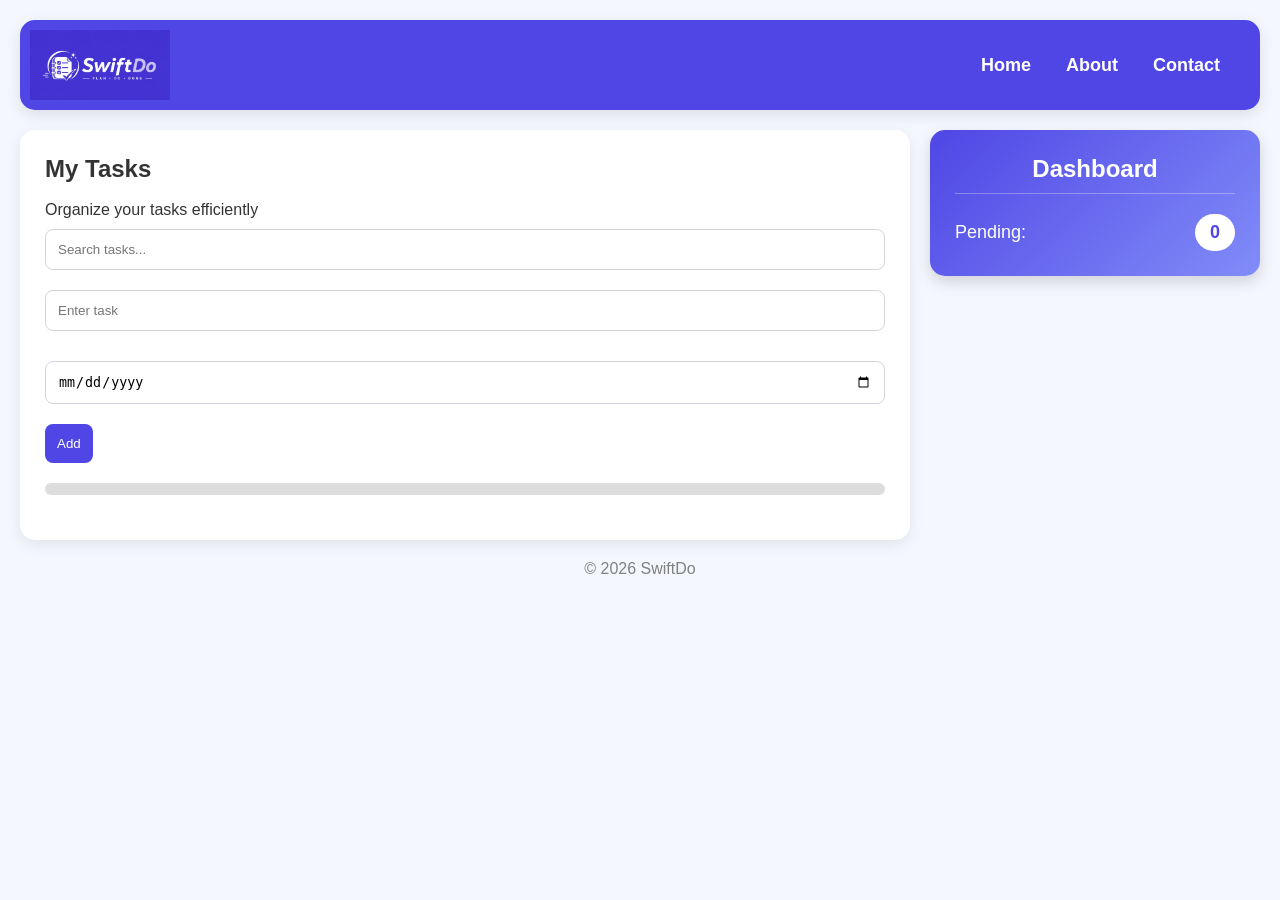
<file: index.html>
<!DOCTYPE html>
<html lang="en">

<head>


<meta charset="UTF-8">

<meta name="viewport"
content="width=device-width, initial-scale=1.0">

<title>SwiftDo</title>

<link rel="stylesheet"
href="style.css">

<link rel="stylesheet"
href="https://cdnjs.cloudflare.com/ajax/libs/font-awesome/6.7.2/css/all.min.css">

</head>

<body>

<header id="header">

<img
src="SwiftDo.png"
alt="SwiftDo Logo"
id="logo-image">

<nav>

<ul id="nav">

<li><a href="index.html">Home</a></li>

<li><a href="about.html">About</a></li>

<li><a href="contact.html">Contact</a></li>

</ul>

</nav>

</header>


<div id="container">

<main id="main-content">

<h2>My Tasks</h2>
<br>
<p>
Organize your tasks efficiently
</p>



<input
type="text"
id="search"
placeholder="Search tasks...">

<form id="task-form">

<input
type="text"
id="task-input"
placeholder="Enter task"
required>

<input
type="date"
id="task-date">

<button type="submit">

Add

</button>

</form>


<div class="progress">

<div id="progress-bar">

</div>

</div>

<ul id="task-list"></ul>

</main>


<aside id="status-side">

<h3>Dashboard</h3>

<p>
Pending:
<span id="pending-count">
0
</span>
</p>

</aside>

</div>

<footer>

<p>

© 2026 SwiftDo

</p>

</footer>

<script src="script.js"></script>

</body>
</html>
</file>
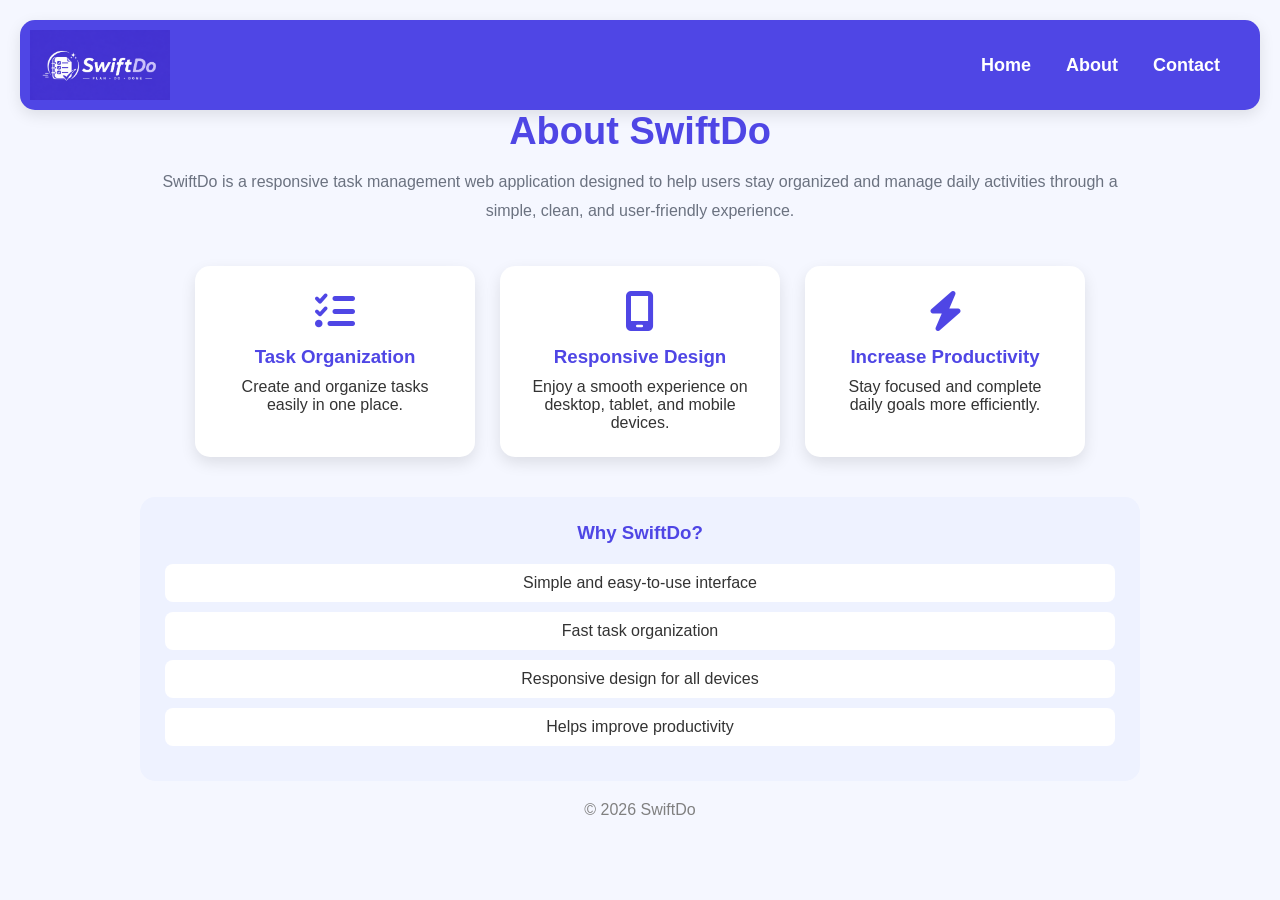
<file: about.html>
<!DOCTYPE html>
<html lang="en">

<head>

<meta charset="UTF-8">

<meta name="viewport"
content="width=device-width, initial-scale=1.0">

<title>SwiftDo</title>

<link rel="stylesheet"
href="style.css">

<link rel="stylesheet"
href="https://cdnjs.cloudflare.com/ajax/libs/font-awesome/6.7.2/css/all.min.css">

</head>

<body>

<header id="header">

<img
src="SwiftDo.png"
alt="SwiftDo Logo"
id="logo-image">


<nav>

<ul id="nav">

<li>
<a href="index.html">
Home
</a>
</li>

<li>
<a href="about.html">
About
</a>
</li>

<li>
<a href="contact.html">
Contact
</a>
</li>

</ul>

</nav>

</header>


<main class="page">

<div class="about-container">

<h2>About SwiftDo</h2>

<p class="about-text">

SwiftDo is a responsive task management web application designed to help users stay organized and manage daily activities through a simple, clean, and user-friendly experience.

</p>


<div class="about-cards">


<div class="about-card">

<i class="fa-solid fa-list-check"></i>

<h3>Task Organization</h3>

<p>

Create and organize tasks easily in one place.

</p>

</div>



<div class="about-card">

<i class="fa-solid fa-mobile-screen"></i>

<h3>Responsive Design</h3>

<p>

Enjoy a smooth experience on desktop, tablet, and mobile devices.

</p>

</div>



<div class="about-card">

<i class="fa-solid fa-bolt"></i>

<h3>Increase Productivity</h3>

<p>

Stay focused and complete daily goals more efficiently.

</p>

</div>

</div>


<div class="goal-section">

<h3>Why SwiftDo?</h3>

<ul>

<li>Simple and easy-to-use interface</li>

<li>Fast task organization</li>

<li>Responsive design for all devices</li>

<li>Helps improve productivity</li>

</ul>

</div>

</div>

</main>


<footer>

<p>

© 2026 SwiftDo

</p>

</footer>

</body>

</html>
</file>
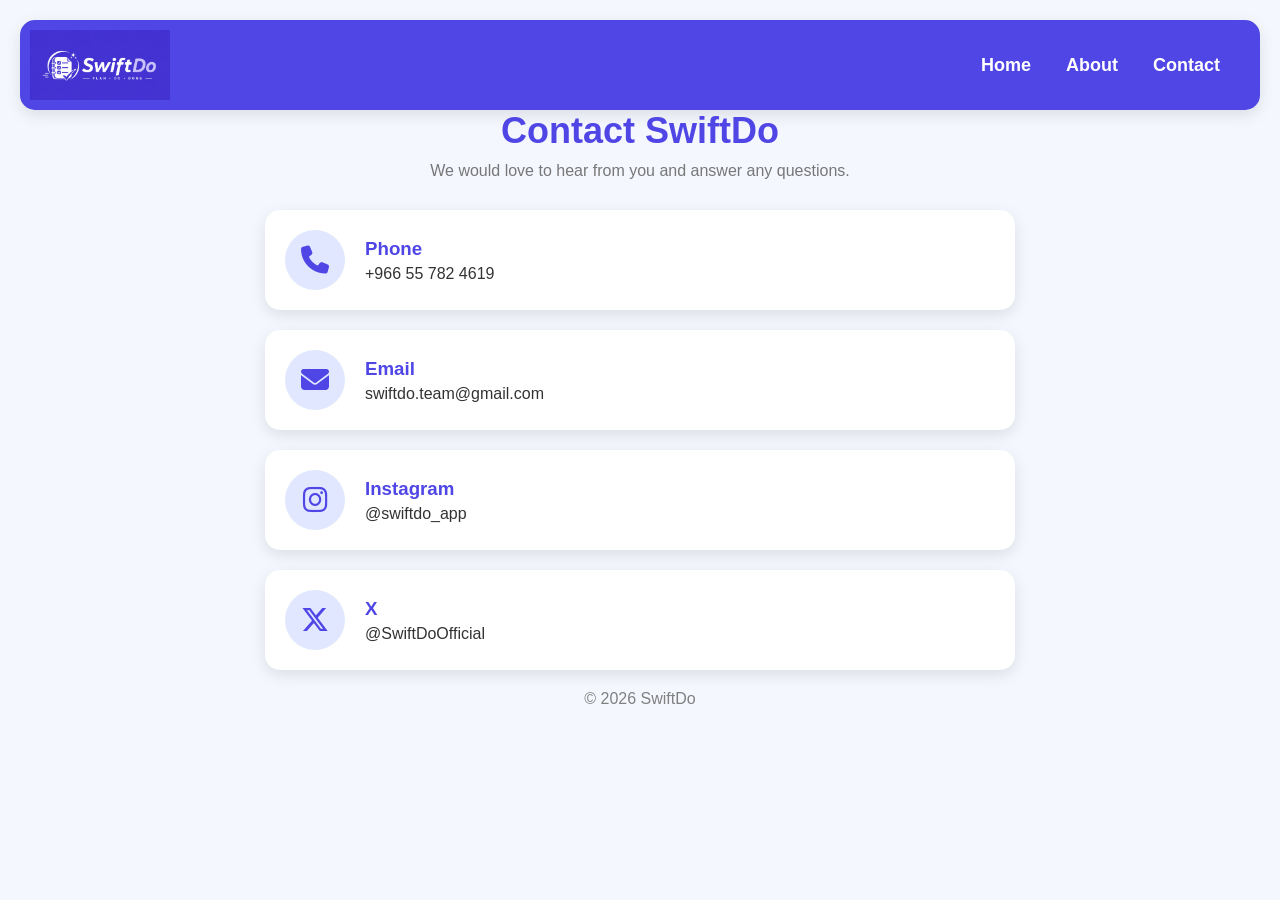
<file: contact.html>
<!DOCTYPE html>
<html lang="en">

<head>

<meta charset="UTF-8">

<meta name="viewport"
content="width=device-width, initial-scale=1.0">

<title>SwiftDo</title>

<link rel="stylesheet"
href="style.css">

<link rel="stylesheet"
href="https://cdnjs.cloudflare.com/ajax/libs/font-awesome/6.7.2/css/all.min.css">

</head>

<body>

<header id="header">

<img
src="SwiftDo.png"
alt="SwiftDo Logo"
id="logo-image">

<nav>

<ul id="nav">

<li>
<a href="index.html">
Home
</a>
</li>

<li>
<a href="about.html">
About
</a>
</li>

<li>
<a href="contact.html">
Contact
</a>
</li>

</ul>

</nav>

</header>


<main class="page">

<div class="contact-container">

<h2>Contact SwiftDo</h2>

<p class="contact-text">

We would love to hear from you and answer any questions.

</p>


<div class="contact-card">


<div class="contact-item">

<i class="fa-solid fa-phone"></i>

<div>

<h3>Phone</h3>

<p>+966 55 782 4619</p>

</div>

</div>



<div class="contact-item">

<i class="fa-solid fa-envelope"></i>

<div>

<h3>Email</h3>

<p>swiftdo.team@gmail.com</p>

</div>

</div>



<div class="contact-item">

<i class="fa-brands fa-instagram"></i>

<div>

<h3>Instagram</h3>

<p>@swiftdo_app</p>

</div>

</div>



<div class="contact-item">

<i class="fa-brands fa-x-twitter"></i>

<div>

<h3>X</h3>

<p>@SwiftDoOfficial</p>

</div>

</div>


</div>

</div>

</main>


<footer>

<p>

© 2026 SwiftDo

</p>

</footer>

</body>

</html>
</file>
<file: style.css>
*{ /*selecting all elements*/
    margin:0;
    padding:0;
    box-sizing:border-box;
}

body{
    font-family:Arial,sans-serif;
    background:#F5F7FF;
    padding:20px;
    color:#333;
}

#header{
    display:flex;
    justify-content:space-between;
    align-items:center;
    background:#4F46E5;
    padding:10px;
    border-radius:15px;
    box-shadow:0 5px 15px rgba(0,0,0,.1);
}

#logo-image{
    width:140px;
    height:auto;
    display:block;
}

#nav{
    display:flex; /*Home About Contact*/
    gap:35px;
    list-style:none;
    margin-right:30px;
}

#nav a{
    text-decoration:none;
    color:white;
    font-size:18px;
    font-weight:bold;
    transition:.3s;
}

#nav a:hover{
    color:#C7D2FE;
}

#container{
    display:flex;
    gap:20px;
    margin-top:20px;
}

#main-content{
    flex:3;
    background:white;
    padding:25px;
    border-radius:15px;
    box-shadow:0 5px 15px rgba(0,0,0,0.08);
}

#status-side{
    flex:1;
    background:linear-gradient(135deg,#4F46E5,#818CF8);
    padding:25px;
    border-radius:15px;
    color:white;
    height:fit-content;
    box-shadow:0 6px 15px rgba(0,0,0,0.15);
    transition:.3s;
}

#status-side:hover{
    transform:translateY(-5px);
}

#status-side h3{
    text-align:center;
    margin-bottom:20px;
    padding-bottom:10px;
    font-size:24px;
    border-bottom:1px solid rgba(255,255,255,0.3);
}

#status-side p{
    display:flex;
    justify-content:space-between;
    align-items:center;
    margin-top:15px;
    font-size:18px;
}

#pending-count{
    background:white;
    color:#4F46E5;
    padding:8px 15px;
    border-radius:50px;
    font-weight:bold;
}

/*inputs*/
#search, 
#task-input,
#task-date,
.contact-form input,
.contact-form textarea{
    width:100%;
    padding:12px;
    margin:10px 0;
    border:1px solid #D1D5DB;
    border-radius:8px;
    outline:none;
}

#search:focus,
#task-input:focus,
#task-date:focus{
    border-color:#4F46E5;
}

#task-form{
    display:flex;
    gap:10px;
    flex-wrap:wrap; /*Moves items to a new line if screen becomes small*/
}

button{
    padding:12px;
    border:none;
    border-radius:8px;
    background:#4F46E5;
    color:white;
    transition:.3s;
}

button:hover{
    background:#6366F1;
}

#task-list{
    list-style:none;
    margin-top:20px;
}

#task-list li{
    display:flex;
    justify-content:space-between;
    align-items:center;
    padding:15px;
    margin-bottom:10px;
    background:#EEF2FF;
    border-radius:10px;
}

.completed{
    text-decoration:line-through;
    opacity:.5;
}

.delete-btn{
    background:#EF4444;
}

.complete-btn{
    background:#22C55E;
}

.progress{
    height:12px;
    background:#ddd;
    border-radius:20px;
    margin-top:20px;
    overflow:hidden;
}

#progress-bar{
    width:0%;
    height:100%;
    background:#4F46E5;
    transition:.5s;
}

.about-container{
    max-width:1000px;
    margin:auto;
    text-align:center;
}

.about-container h2{
    font-size:38px;
    color:#4F46E5;
    margin-bottom:15px;
}

.about-text{
    color:#6B7280;
    line-height:1.8;
    margin-bottom:40px;
}

.about-cards{
    display:flex;
    justify-content:center;
    gap:25px;
    flex-wrap:wrap;
}

.about-card{
    background:white;
    padding:25px;
    width:280px;
    border-radius:15px;
    box-shadow:0 6px 15px rgba(0,0,0,0.1);
    transition:.3s;
}

.about-card:hover{
    transform:translateY(-8px);
    background:#EEF2FF;
}

.about-card i{
    font-size:40px;
    color:#4F46E5;
    margin-bottom:15px;
}

.about-card h3{
    margin-bottom:10px;
    color:#4F46E5;
}

.goal-section{
    margin-top:40px;
    padding:25px;
    background:#EEF2FF;
    border-radius:15px;
}

.goal-section h3{
    margin-bottom:20px;
    color:#4F46E5;
}

.goal-section ul{
    list-style:none;
}

.goal-section li{
    padding:10px;
    margin:10px 0;
    background:white;
    border-radius:8px;
}

.contact-container{
    max-width:750px;
    margin:auto;
}

.contact-container h2{
    text-align:center;
    font-size:36px;
    margin-bottom:10px;
    color:#4F46E5;
}

.contact-text{
    text-align:center;
    color:#777;
    margin-bottom:30px;
}

.contact-card{
    display:flex;
    flex-direction:column;
    gap:20px;
}

.contact-item{
    display:flex;
    align-items:center;
    gap:20px;
    padding:20px;
    background:white;
    border-radius:15px;
    box-shadow:0 5px 15px rgba(0,0,0,0.1);
    transition:.3s;
}

.contact-item:hover{
    transform:translateY(-6px);
    background:#EEF2FF;
}

.contact-item i{
    width:60px;
    height:60px;
    display:flex;
    justify-content:center;
    align-items:center;
    border-radius:50%;
    font-size:28px;
    background:#E0E7FF;
    color:#4F46E5;
}

.contact-item h3{
    color:#4F46E5;
    margin-bottom:5px;
}

footer{
    margin-top:20px;
    text-align:center;
    color:gray;
}

@media(max-width:768px){
    #container{
        flex-direction:column;
    }

    #header{
        flex-direction:column;
        gap:20px;
        text-align:center;
    }

    #nav{
        flex-direction:column;
        gap:15px;
        margin-right:0;
    }

    #task-form{
        flex-direction:column;
    }

    .about-cards{
        flex-direction:column;
        align-items:center;
    }

    .contact-item{
        flex-direction:column;
        text-align:center;
    }
}

.button-container{
display:flex;
gap:5px;
}
</file>
